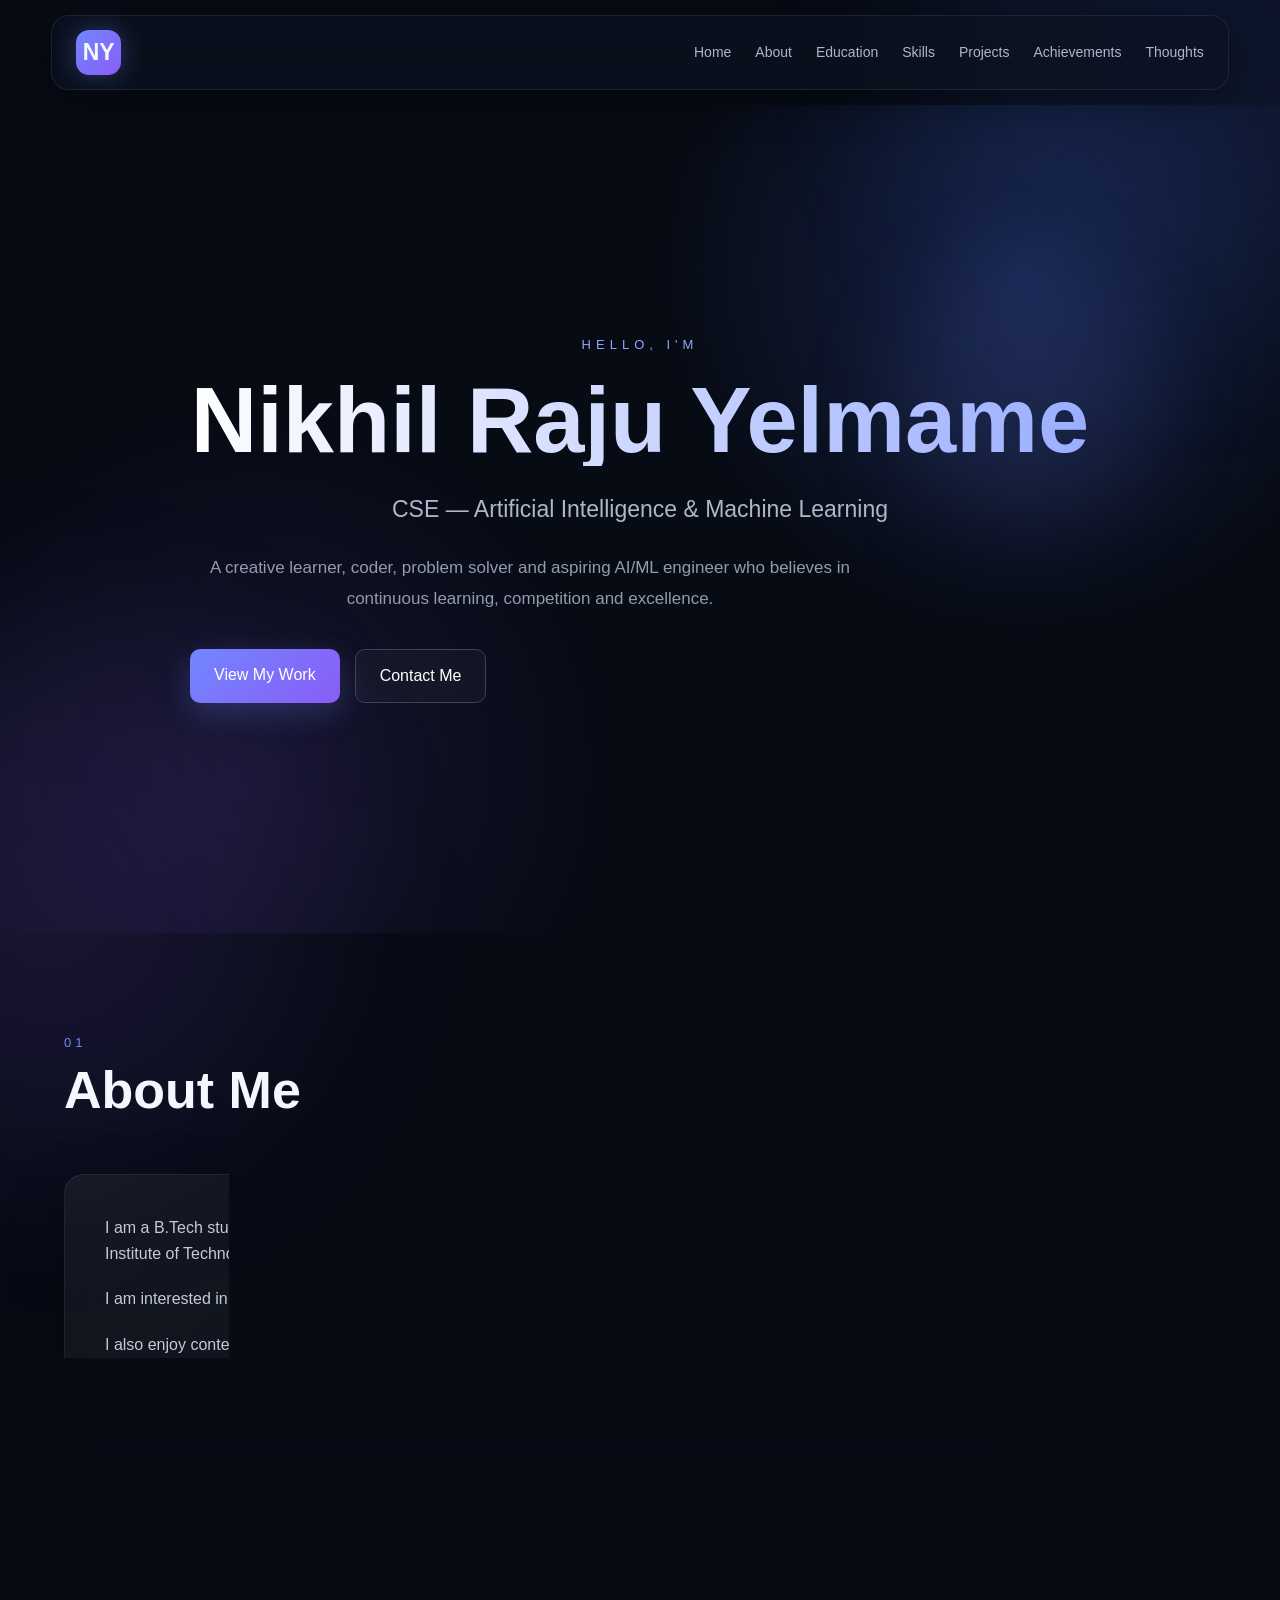
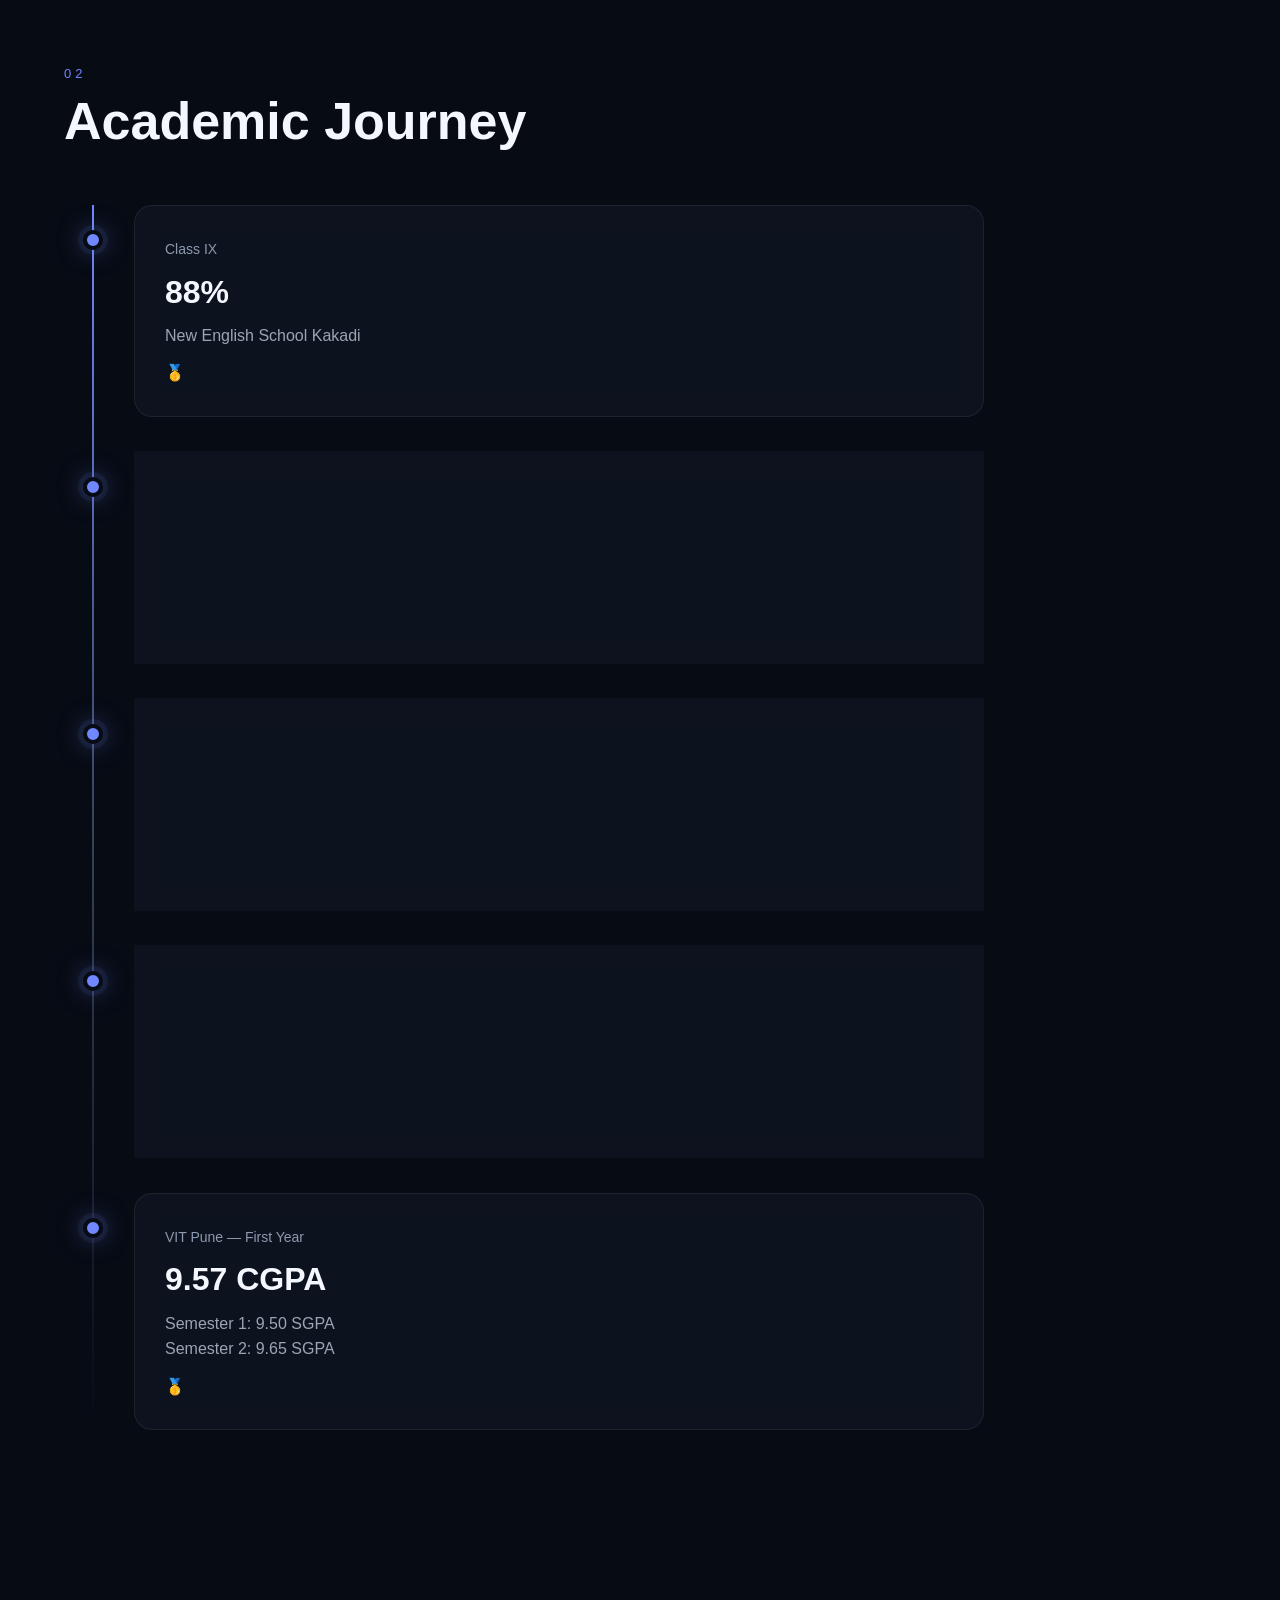
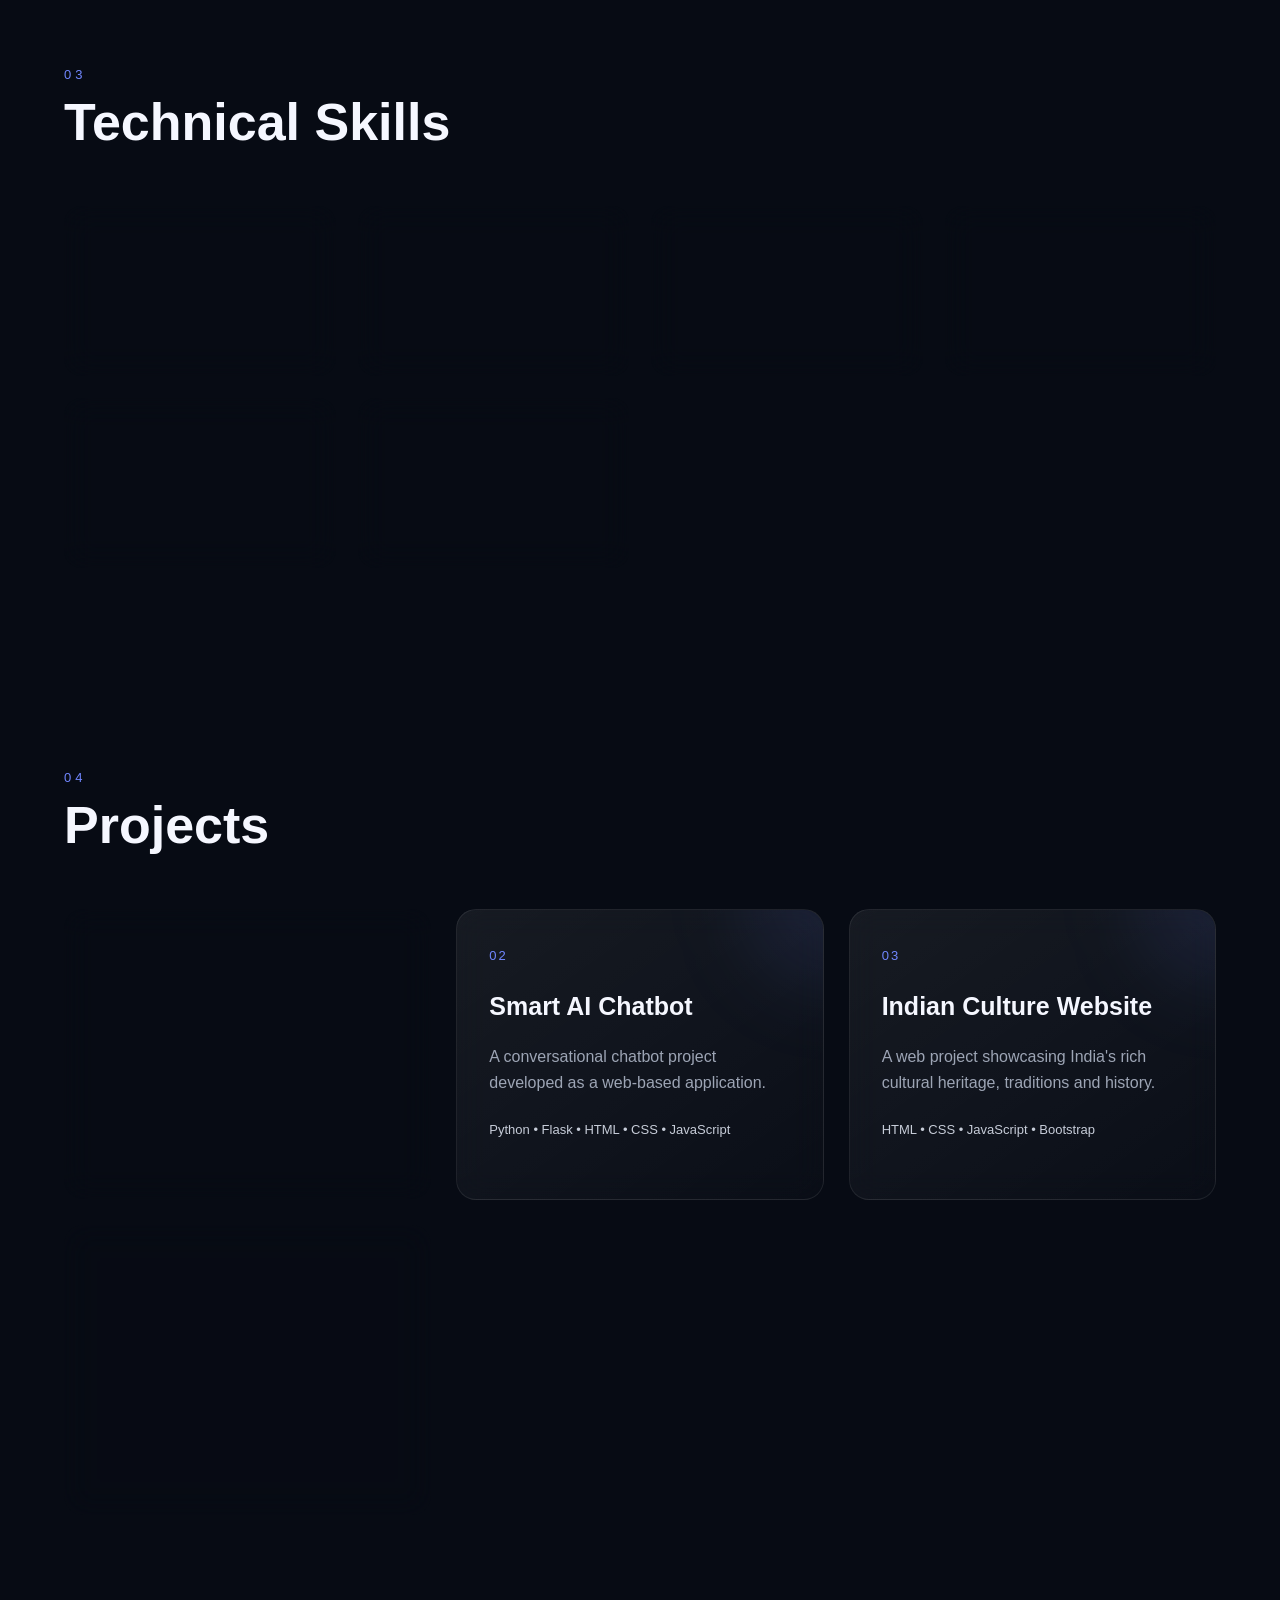
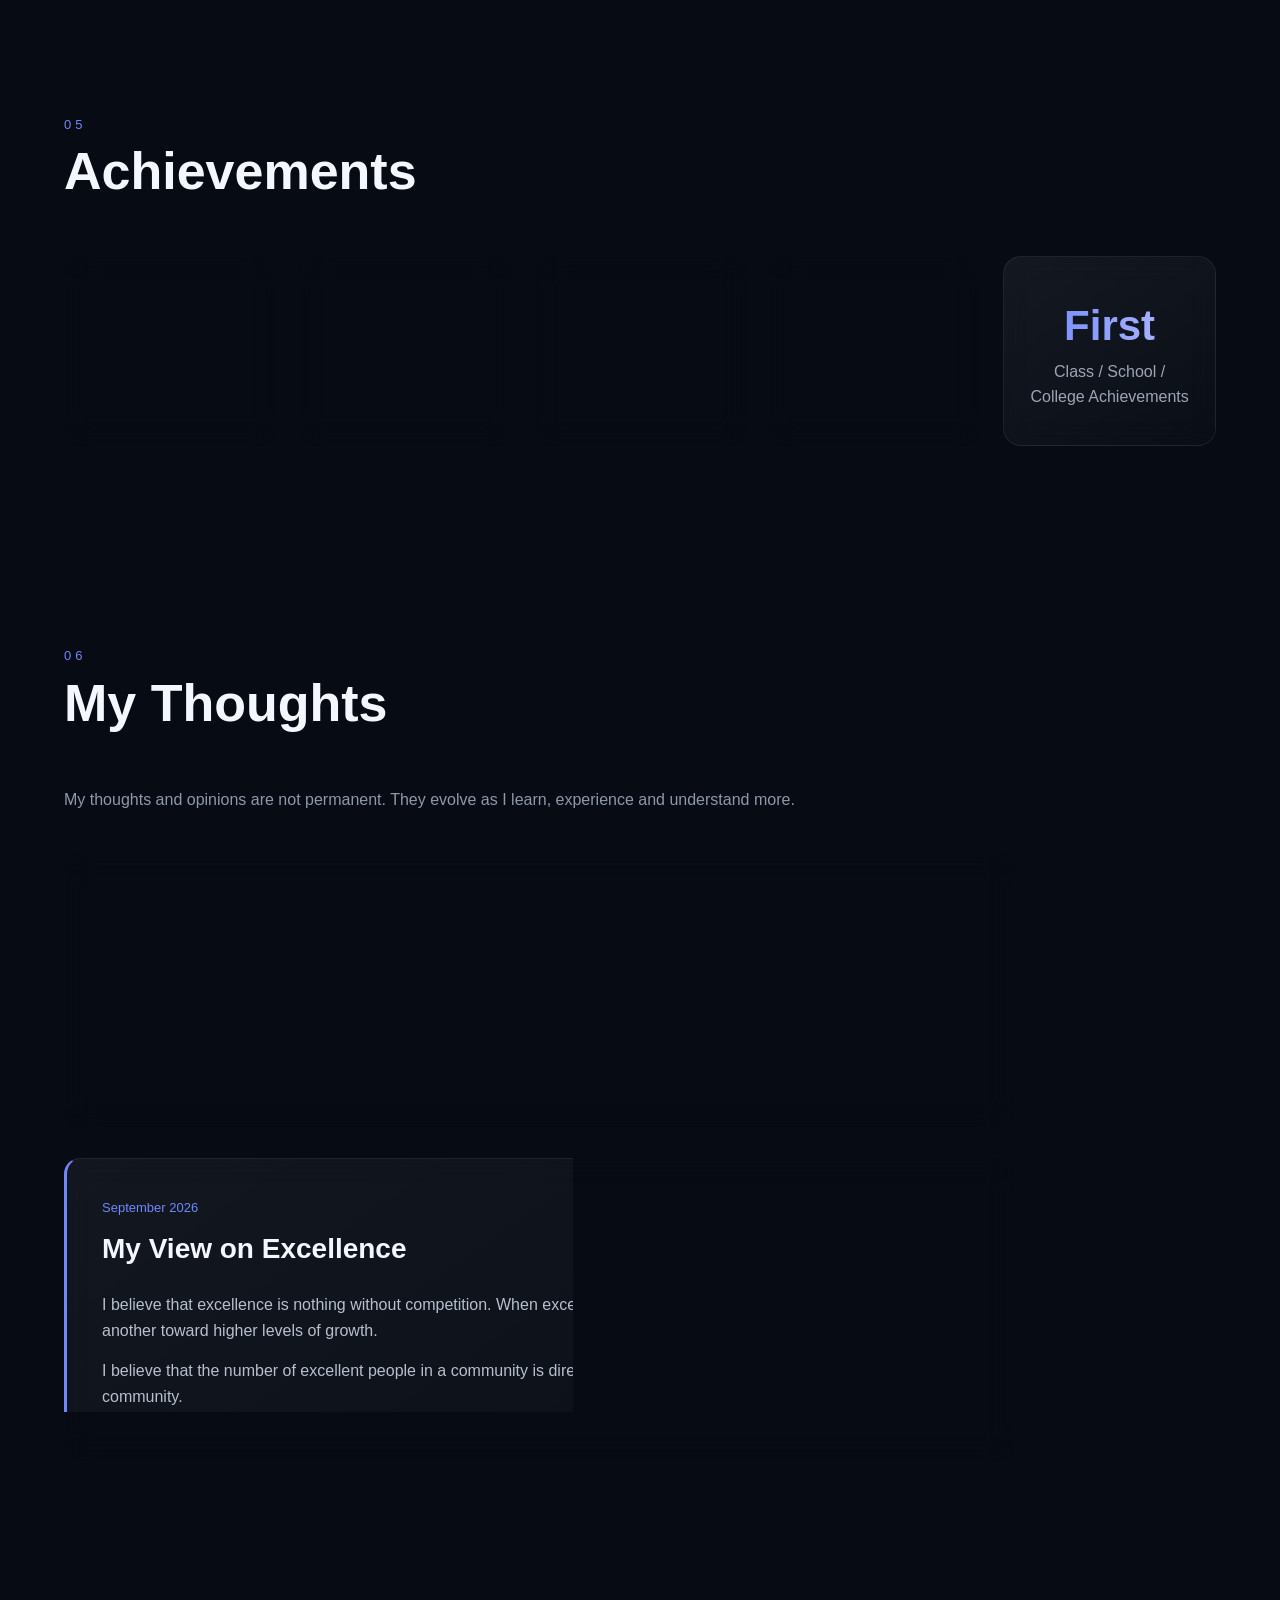
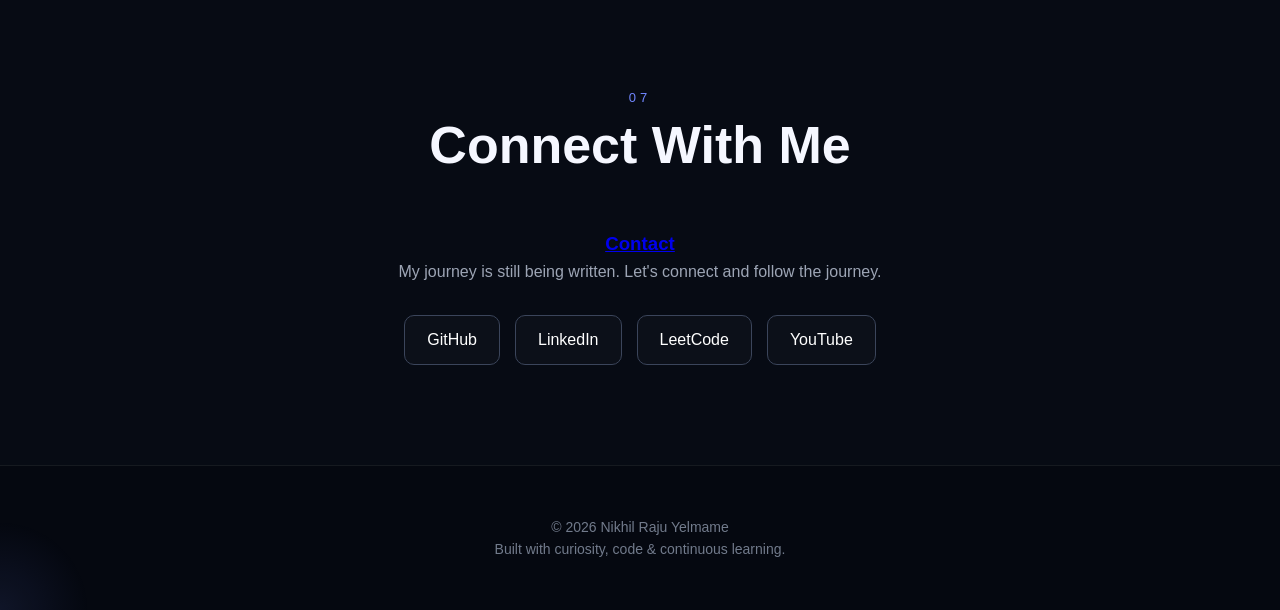
<file: index.html>
<!DOCTYPE html>
<html lang="en">
<head>
    <meta charset="UTF-8">
    <meta name="viewport" content="width=device-width, initial-scale=1.0">
    <title>Nikhil Yelmame</title>
    <link rel="stylesheet" href="style.css">
</head>
<body>
    <header class="navbar">
       <div class="logo">
        NY
       </div>
       <nav> 
        <a href="#home">Home</a> 
        <a href="#about">About</a> 
        <a href="#education">Education</a> 
        <a href="#skills">Skills</a> 
        <a href="#projects">Projects</a> 
        <a href="#achievements">Achievements</a> 
        <a href="#thoughts">Thoughts</a> 
        </nav>
    </header>
<!-- ================= HOME ================= -->
<section id="home" class="hero">

    <div class="hero-content">

        <p class="intro">HELLO, I'M</p>

        <h1>Nikhil Raju Yelmame</h1>

        <h2>CSE — Artificial Intelligence & Machine Learning</h2>

        <p class="hero-description">
            A creative learner, coder, problem solver and aspiring AI/ML engineer
            who believes in continuous learning, competition and excellence.
        </p>

        <div class="hero-buttons">

            <a href="#projects" class="btn primary-btn">
                View My Work
            </a>

            <a href="#contact" class="btn secondary-btn">
                Contact Me
            </a>

        </div>

    </div>

</section>
    <!-- ================= ABOUT ================= --> 
    <section id="about" class="section"> 
        <div class="section-heading"> 
            <p>01</p> 
            <h2>About Me</h2> 
        </div> 
        <div class="about-card"> 
            <p> I am a B.Tech student pursuing CSE with a specialization in Artificial Intelligence and Machine Learning at Vishwakarma Institute of Technology, Pune. </p> 
            <p> I am interested in coding, problem solving, technology, learning new skills and continuously improving myself. </p> 
            <p> I also enjoy content creation, travelling, trekking, sports and exploring new ideas. </p> 
            <p class="placeholder"> More about my journey will be added soon... </p> 
        </div> 
    </section> 

    <!-- ================= EDUCATION ================= --> 
     <section id="education" class="section"> 
        <div class="section-heading"> 
            <p>02</p> 
            <h2>Academic Journey</h2> 
        </div> 
        <div class="timeline"> 
            <div class="timeline-item"> 
                <div class="timeline-dot">
                </div> 
                <div class="timeline-card"> 
                    <span>Class IX</span> 
                    <h3>88%</h3> 
                    <p> New English School Kakadi </p> 
                    <strong>🥇</strong> 
                </div> 
            </div> 
            <div class="timeline-item"> 
                <div class="timeline-dot"></div> 
                <div class="timeline-card"> 
                    <span>Class X — SSC</span> 
                    <h3>93%</h3> 
                    <p> New English School Kakadi </p> 
                    <strong>🥇</strong> 
                </div> </div> <div class="timeline-item"> 
                    <div class="timeline-dot"></div> 
                    <div class="timeline-card"> 
                        <span>Class XI</span> 
                        <h3>92.77%</h3> 
                        <p> Shree Ganesh Junior College Korhale </p> 
                        <strong>🥇</strong> 
                    </div> 
                </div> 
                <div class="timeline-item"> 
                    <div class="timeline-dot">

                    </div> <div class="timeline-card"> 
                        <span>Class XII — HSC</span> 
                        <h3>89%</h3> 
                        <p> Shree Ganesh Junior College Korhale </p> 
                        <strong>🥇</strong> 
                    </div> 
                </div> 
                    <div class="timeline-item"> 
                        <div class="timeline-dot"></div> 
                        <div class="timeline-card"> 
                            <span>VIT Pune — First Year</span> 
                            <h3>9.57 CGPA</h3> 
                            <p> Semester 1: 9.50 SGPA 
                                <br> Semester 2: 9.65 SGPA </p> 
                                <strong>🥇</strong> 
                            </div> 
                        </div> 
                    </div> 
                </section> 

                <!-- ================= SKILLS ================= --> 
                 <section id="skills" class="section"> 
                    <div class="section-heading"> 
                        <p>03</p> 
                        <h2>Technical Skills</h2> 
                    </div> 
                    <div class="skills-grid"> 
                        <div class="skill-card"> 
                            <h3>C / C++</h3> 
                            <p>Programming & Problem Solving</p> 
                        </div> 
                        <div class="skill-card"> 
                            <h3>DSA</h3> 
                            <p>Data Structures & Algorithms in C++</p> 
                        </div> <div class="skill-card"> 
                            <h3>Java</h3> 
                            <p>Object Oriented Programming</p> 
                        </div> <div class="skill-card"> 
                            <h3>Python</h3> 
                            <p>Programming & Development</p> 
                        </div> 
                        <div class="skill-card"> 
                            <h3>SQL</h3> 
                            <p>Database Management</p> 
                        </div> 
                        <div class="skill-card">
                            <h3>Web Development</h3> 
                            <p>HTML • CSS • JavaScript</p> 
                        </div> 
                    </div>
                    
                    
    </section>
    <!-- ================= PROJECTS ================= -->
    <section id="projects" class="section">
    <div class="section-heading">
        <p>04</p>
        <h2>Projects</h2>
    </div>
    <div class="projects-grid">
    <div class="project-card">
      <span>01</span>
      <h3>Smart Blind Stick</h3>
      <p> A smart assistive navigation system designed to help visually impaired individuals. </p>
      <div class="tech"> Arduino • Sensors • GPS • GSM </div>
    </div>
    <div class="project-card">
      <span>02</span>
      <h3>Smart AI Chatbot</h3>
      <p> A conversational chatbot project developed as a web-based application. </p>
      <div class="tech"> Python • Flask • HTML • CSS • JavaScript </div>
    </div>
    <div class="project-card">
      <span>03</span>
      <h3>Indian Culture Website</h3>
      <p> A web project showcasing India's rich cultural heritage, traditions and history. </p>
      <div class="tech"> HTML • CSS • JavaScript • Bootstrap </div>
    </div>
    <div class="project-card upcoming">
      <span>04</span>
      <h3>More Projects</h3>
      <p> New projects will be added as my journey continues. </p>
      <div class="tech"> Coming Soon </div>
    </div>
    </div>
    </section>

    <!-- ================= ACHIEVEMENTS ================= -->
    <section id="achievements" class="section">
    <div class="section-heading">
        <p>05</p>
        <h2>Achievements</h2>
    </div>
    <div class="achievement-grid">
        <div class="achievement-card">
        <h3>97.34</h3>
        <p>MHT-CET Percentile</p>
        </div>
        <div class="achievement-card">
        <h3>88.48</h3>
        <p>JEE Main Percentile</p>
        </div>
        <div class="achievement-card">
            <h3>399</h3>
            <p>NEET 2025</p>
        </div>
        <div class="achievement-card">
        <h3>9.57</h3>
        <p>Engineering CGPA</p>
        </div>
        <div class="achievement-card">
        <h3>First</h3>
        <p>Class / School / College Achievements</p>
        </div>
    </div>
    </section>

    <!-- ================= THOUGHTS ================= -->
    <section id="thoughts" class="section">
    <div class="section-heading">
        <p>06</p>
        <h2>My Thoughts</h2>
    </div>
    <p class="section-intro">
        My thoughts and opinions are not permanent. They evolve as I learn, experience and understand more.
    </p>
    <div class="thought-card">
        <span>September 2026</span>
        <h3>My View on Ego</h3>
        <p>
        I believe that, when controlled in the right way, ego can become a powerful weapon that pushes us toward excellence.
        </p>
        <p>
        For me, ego can act as a booster of life — not by putting others down, but by challenging ourselves to become better than who we were yesterday.
        </p>
    </div>
    <div class="thought-card">
        <span>September 2026</span>
        <h3>My View on Excellence</h3>
        <p>
        I believe that excellence is nothing without competition. When excellent people compete with each other, they push one another toward higher levels of growth.
        </p>
        <p>
        I believe that the number of excellent people in a community is directly proportional to the growth of excellence within that community.
        </p>
    </div>
    </section>

    <!-- ================= CONTACT ================= -->
    <section id="contact" class="section contact-section">
    <div class="section-heading">
        <p>07</p>
        <h2>Connect With Me</h2>
    </div>
    <a href="contact.html"><h3>Contact</h3></a>
    <p>My journey is still being written. Let's connect and follow the journey.</p>
    <div class="social-links">
        <a href="#" target="_blank">GitHub</a>
        <a href="#" target="_blank">LinkedIn</a>
        <a href="#" target="_blank">LeetCode</a>
        <a href="#" target="_blank">YouTube</a>
    </div>
    </section>

    <!-- ================= FOOTER ================= -->
    <footer>
    <p>© 2026 Nikhil Raju Yelmame</p>
    <p>Built with curiosity, code & continuous learning.</p>
    </footer>

    <script src="script.js"></script>
    </body>
    </html>
</file>
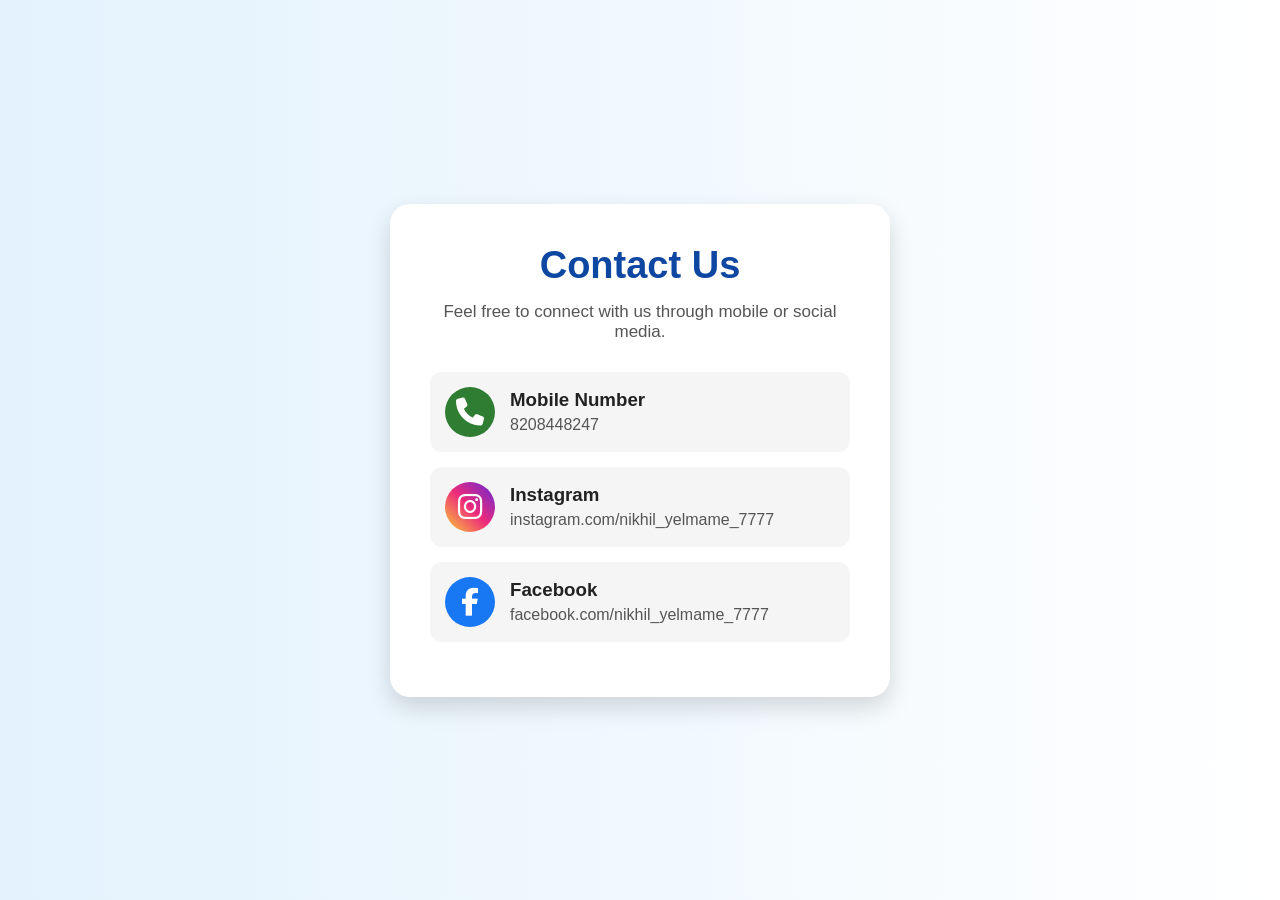
<file: contact.html>
<!DOCTYPE html>
<html lang="en">
<head>
  <meta charset="UTF-8" />
  <meta name="viewport" content="width=device-width, initial-scale=1.0"/>
  <title>Contact Section</title>

  <!-- Font Awesome Icons -->
  <link rel="stylesheet"
    href="https://cdnjs.cloudflare.com/ajax/libs/font-awesome/6.5.1/css/all.min.css"/>

  <style>

    *{
      margin:0;
      padding:0;
      box-sizing:border-box;
      font-family:Arial, sans-serif;
    }

    body{
      background:linear-gradient(to right,#e3f2fd,#ffffff);
      display:flex;
      justify-content:center;
      align-items:center;
      height:100vh;
    }

    .contact-section{
      width:90%;
      max-width:500px;
      background:white;
      padding:40px;
      border-radius:20px;
      box-shadow:0 10px 25px rgba(0,0,0,0.15);
      text-align:center;
    }

    .contact-section h1{
      color:#0d47a1;
      margin-bottom:15px;
      font-size:38px;
    }

    .contact-section p{
      color:#555;
      margin-bottom:30px;
      font-size:17px;
    }

    .contact-box{
      display:flex;
      align-items:center;
      gap:15px;
      background:#f5f5f5;
      padding:15px;
      margin:15px 0;
      border-radius:12px;
      transition:0.3s;
    }

    .contact-box:hover{
      transform:translateY(-5px);
      background:#e3f2fd;
    }

    .contact-box i{
      font-size:28px;
      width:50px;
      height:50px;
      display:flex;
      justify-content:center;
      align-items:center;
      border-radius:50%;
      color:white;
    }

    .phone i{
      background:#2e7d32;
    }

    .instagram i{
      background:linear-gradient(45deg,#f9ce34,#ee2a7b,#6228d7);
    }

    .facebook i{
      background:#1877f2;
    }

    .contact-info{
      text-align:left;
    }

    .contact-info h3{
      margin-bottom:5px;
      color:#222;
    }

    .contact-info a{
      text-decoration:none;
      color:#555;
      font-size:16px;
    }

    .contact-info a:hover{
      color:#0d47a1;
    }

  </style>
</head>
<body>

  <section class="contact-section" id="contact">

    <h1>Contact Us</h1>

    <p>Feel free to connect with us through mobile or social media.</p>

    <!-- Mobile Number -->
    <div class="contact-box phone">
      <i class="fa-solid fa-phone"></i>

      <div class="contact-info">
        <h3>Mobile Number</h3>
        <a href="tel:8208448247">8208448247</a>
      </div>
    </div>

    <!-- Instagram -->
    <div class="contact-box instagram">
      <i class="fa-brands fa-instagram"></i>

      <div class="contact-info">
        <h3>Instagram</h3>
        <a href="https://www.instagram.com/nikhil_yelmame_7777/">instagram.com/nikhil_yelmame_7777</a>
      </div>
    </div>

    <!-- Facebook -->
    <div class="contact-box facebook">
      <i class="fa-brands fa-facebook-f"></i>

      <div class="contact-info">
        <h3>Facebook</h3>
        <a href="https://www.facebook.com/nikhil_yelmame_7777/">facebook.com/nikhil_yelmame_7777</a>
      </div>
    </div>

  </section>

</body>
</html>
</file>
<file: style.css>
/* =========================================================
   NIKHIL RAJU YELMAME — INTERACTIVE PORTFOLIO
   Modern • Glassmorphism • Motion • Responsive
========================================================= */


/* =========================================================
   BASIC RESET
========================================================= */

* {
    margin: 0;
    padding: 0;
    box-sizing: border-box;
}

html {
    scroll-behavior: smooth;
}

body {
    font-family: Arial, sans-serif;
    background: #070b14;
    color: #f5f7ff;
    line-height: 1.6;
    overflow-x: hidden;
}


/* =========================================================
   ANIMATED BACKGROUND
========================================================= */

body::before,
body::after {
    content: "";
    position: fixed;
    width: 500px;
    height: 500px;
    border-radius: 50%;
    filter: blur(100px);
    opacity: 0.12;
    z-index: -2;
    pointer-events: none;
}

body::before {
    background: #4169e1;
    top: -200px;
    right: -150px;
    animation: floatingGlow 12s ease-in-out infinite alternate;
}

body::after {
    background: #8a5cf6;
    bottom: -250px;
    left: -200px;
    animation: floatingGlow 15s ease-in-out infinite alternate-reverse;
}

@keyframes floatingGlow {

    0% {
        transform: translate(0, 0) scale(1);
    }

    50% {
        transform: translate(80px, 40px) scale(1.15);
    }

    100% {
        transform: translate(-40px, 80px) scale(0.95);
    }
}


/* =========================================================
   CUSTOM SELECTION
========================================================= */

::selection {
    background: #7187ff;
    color: white;
}


/* =========================================================
   SCROLLBAR
========================================================= */

::-webkit-scrollbar {
    width: 8px;
}

::-webkit-scrollbar-track {
    background: #070b14;
}

::-webkit-scrollbar-thumb {
    background: #35446f;
    border-radius: 20px;
}

::-webkit-scrollbar-thumb:hover {
    background: #7187ff;
}


/* =========================================================
   NAVBAR
========================================================= */

.navbar {
    position: sticky;
    top: 15px;
    z-index: 1000;

    width: 92%;
    margin: 15px auto;

    display: flex;
    justify-content: space-between;
    align-items: center;

    padding: 14px 24px;

    background: rgba(12, 18, 32, 0.72);
    backdrop-filter: blur(18px);
    -webkit-backdrop-filter: blur(18px);

    border: 1px solid rgba(255, 255, 255, 0.08);
    border-radius: 18px;

    box-shadow:
        0 10px 40px rgba(0, 0, 0, 0.35);

    transition: 0.4s ease;
}

.navbar:hover {
    border-color: rgba(113, 135, 255, 0.35);

    box-shadow:
        0 10px 50px rgba(0, 0, 0, 0.45),
        0 0 30px rgba(113, 135, 255, 0.08);
}


/* =========================================================
   LOGO
========================================================= */

.logo {
    font-size: 23px;
    font-weight: bold;

    width: 45px;
    height: 45px;

    display: flex;
    justify-content: center;
    align-items: center;

    border-radius: 13px;

    background:
        linear-gradient(
            135deg,
            #7187ff,
            #8a5cf6
        );

    box-shadow:
        0 0 25px rgba(113, 135, 255, 0.35);
}


/* =========================================================
   NAV LINKS
========================================================= */

.navbar nav {
    display: flex;
    gap: 24px;
    flex-wrap: wrap;
}

.navbar nav a {
    position: relative;

    color: #aeb7ca;
    text-decoration: none;

    font-size: 14px;

    transition: 0.3s ease;
}

.navbar nav a:hover {
    color: white;
    transform: translateY(-2px);
}

.navbar nav a::after {
    content: "";

    position: absolute;

    left: 50%;
    bottom: -7px;

    width: 0;
    height: 2px;

    background: #7187ff;

    transform: translateX(-50%);

    transition: width 0.3s ease;
}

.navbar nav a:hover::after {
    width: 100%;
}


/* =========================================================
   HERO
========================================================= */
.hero {
    min-height: 92vh;
    display: flex;
    align-items: center;
    justify-content: center;
    text-align: center;
    padding: 100px 20px;
    position: relative;
    overflow: hidden;

    background:
        radial-gradient(
            circle at 80% 20%,
            rgba(65, 105, 225, 0.25),
            transparent 30%
        ),
        radial-gradient(
            circle at 20% 80%,
            rgba(138, 92, 246, 0.12),
            transparent 30%
        );
}

/* =========================================================
   FLOATING HERO LIGHT
========================================================= */

.hero::before {
    content: "";

    position: absolute;

    width: 250px;
    height: 250px;

    border-radius: 50%;

    background: rgba(113, 135, 255, 0.12);

    filter: blur(50px);

    right: 10%;
    top: 20%;

    animation: heroFloat 7s ease-in-out infinite;
}

@keyframes heroFloat {

    0%,
    100% {
        transform: translate(0, 0);
    }

    50% {
        transform: translate(-40px, 50px);
    }
}


/* =========================================================
   HERO CONTENT
========================================================= */

.hero-content {
    max-width: 900px;
    position: relative;
    width: 100%;
    margin: 0 auto;
    z-index: 2;
}

/* =========================================================
   INTRO
========================================================= */

.intro {
    letter-spacing: 5px;

    font-size: 13px;

    color: #8ea7ff;

    margin-bottom: 18px;

    animation: fadeIn 1s ease forwards;
}


/* =========================================================
   NAME
========================================================= */

.hero h1 {
    font-size: clamp(48px, 8vw, 92px);

    line-height: 1;

    margin-bottom: 25px;

    background:
        linear-gradient(
            90deg,
            #ffffff,
            #9aaeff,
            #ffffff
        );

    background-size: 200% auto;

    -webkit-background-clip: text;
    background-clip: text;

    color: transparent;

    animation:
        gradientMove 5s linear infinite,
        heroText 1s ease forwards;
}

@keyframes gradientMove {

    to {
        background-position: 200% center;
    }
}

@keyframes heroText {

    from {
        opacity: 0;
        transform: translateY(30px);
    }

    to {
        opacity: 1;
        transform: translateY(0);
    }
}


/* =========================================================
   ROLE
========================================================= */

.hero h2 {
    font-size: 23px;

    color: #aeb6c7;

    font-weight: normal;

    margin-bottom: 25px;
}


/* =========================================================
   DESCRIPTION
========================================================= */

.hero-description {
    max-width: 680px;

    color: #929caf;

    font-size: 17px;

    line-height: 1.8;
}


/* =========================================================
   BUTTONS
========================================================= */

.hero-buttons {
    display: flex;

    gap: 15px;

    margin-top: 35px;
}

.btn {
    padding: 13px 24px;

    border-radius: 10px;

    text-decoration: none;

    position: relative;

    overflow: hidden;

    transition:
        transform 0.3s ease,
        box-shadow 0.3s ease;
}

.primary-btn {
    background:
        linear-gradient(
            135deg,
            #7187ff,
            #8a5cf6
        );

    color: white;

    box-shadow:
        0 10px 30px rgba(113, 135, 255, 0.25);
}

.secondary-btn {
    border: 1px solid #39445e;

    color: white;

    background: rgba(255, 255, 255, 0.03);
}

.btn:hover {
    transform: translateY(-5px) scale(1.03);
}

.primary-btn:hover {
    box-shadow:
        0 15px 40px rgba(113, 135, 255, 0.4);
}

.secondary-btn:hover {
    border-color: #7187ff;

    background: rgba(113, 135, 255, 0.08);
}


/* =========================================================
   SECTIONS
========================================================= */

/*
   IMPORTANT:
   Sections are visible by default.
   This prevents the website from becoming blank
   if JavaScript fails or is disabled.
*/

.section {
    max-width: 1200px;
    width: 90%;
    margin: 0 auto;
    padding: 100px 0;

    opacity: 1;
    transform: translateY(0);
}
/* =========================================================
   SECTION HEADING
========================================================= */

.section-heading {
    margin-bottom: 55px;
}

.section-heading p {
    color: #7187ff;

    font-size: 13px;

    letter-spacing: 4px;

    margin-bottom: 8px;
}

.section-heading h2 {
    font-size: clamp(34px, 5vw, 52px);

    line-height: 1.1;
}


/* =========================================================
   SECTION INTRO
========================================================= */

.section-intro {
    color: #8e98ab;

    max-width: 750px;

    margin-bottom: 40px;
}


/* =========================================================
   ABOUT CARD
========================================================= */

.about-card {
    max-width: 950px;

    padding: 40px;

    background:
        linear-gradient(
            145deg,
            rgba(255, 255, 255, 0.055),
            rgba(255, 255, 255, 0.015)
        );

    backdrop-filter: blur(15px);

    border: 1px solid rgba(255, 255, 255, 0.08);

    border-radius: 20px;

    box-shadow:
        0 20px 60px rgba(0, 0, 0, 0.25);

    transition: 0.4s ease;
}

.about-card:hover {
    transform: translateY(-8px);

    border-color: rgba(113, 135, 255, 0.3);

    box-shadow:
        0 25px 70px rgba(0, 0, 0, 0.35),
        0 0 30px rgba(113, 135, 255, 0.08);
}

.about-card p {
    margin-bottom: 20px;

    color: #c4cada;

    font-size: 16px;
}

.placeholder {
    color: #7187ff !important;
}


/* =========================================================
   TIMELINE
========================================================= */

.timeline {
    position: relative;

    max-width: 900px;

    margin-left: 20px;
}

.timeline::before {
    content: "";

    position: absolute;

    left: 8px;

    top: 0;
    bottom: 0;

    width: 2px;

    background:
        linear-gradient(
            to bottom,
            #7187ff,
            #39445e,
            transparent
        );
}

.timeline-item {
    position: relative;

    padding-left: 50px;

    margin-bottom: 35px;
}

.timeline-dot {
    position: absolute;

    left: -1px;

    top: 25px;

    width: 20px;
    height: 20px;

    border-radius: 50%;

    background: #7187ff;

    border: 4px solid #070b14;

    box-shadow:
        0 0 0 5px rgba(113, 135, 255, 0.08),
        0 0 25px rgba(113, 135, 255, 0.5);

    transition: 0.3s ease;
}

.timeline-item:hover .timeline-dot {
    transform: scale(1.4);

    box-shadow:
        0 0 0 8px rgba(113, 135, 255, 0.08),
        0 0 35px rgba(113, 135, 255, 0.7);
}

.timeline-card {
    padding: 30px;

    background:
        rgba(17, 23, 37, 0.65);

    backdrop-filter: blur(12px);

    border:
        1px solid rgba(255, 255, 255, 0.07);

    border-radius: 18px;

    transition:
        transform 0.4s ease,
        border-color 0.4s ease,
        box-shadow 0.4s ease;
}

.timeline-card:hover {
    transform: translateX(10px);

    border-color: rgba(113, 135, 255, 0.35);

    box-shadow:
        0 15px 40px rgba(0, 0, 0, 0.3);
}

.timeline-card span {
    color: #8d99ae;

    font-size: 14px;
}

.timeline-card h3 {
    font-size: 32px;

    margin: 5px 0;
}

.timeline-card p {
    color: #9da5b5;
}

.timeline-card strong {
    display: block;

    margin-top: 12px;

    color: #d9deeb;
}


/* =========================================================
   SKILLS
========================================================= */

.skills-grid {
    display: grid;

    grid-template-columns:
        repeat(auto-fit, minmax(220px, 1fr));

    gap: 22px;
}

.skill-card {
    min-height: 170px;

    padding: 30px;

    display: flex;

    flex-direction: column;

    justify-content: center;

    background:
        linear-gradient(
            145deg,
            rgba(255, 255, 255, 0.055),
            rgba(255, 255, 255, 0.015)
        );

    backdrop-filter: blur(15px);

    border:
        1px solid rgba(255, 255, 255, 0.07);

    border-radius: 18px;

    transition:
        transform 0.4s ease,
        box-shadow 0.4s ease,
        border-color 0.4s ease;
}

.skill-card:hover {
    transform:
        translateY(-10px)
        rotateX(3deg)
        rotateY(-3deg);

    border-color:
        rgba(113, 135, 255, 0.4);

    box-shadow:
        0 20px 50px rgba(0, 0, 0, 0.35),
        0 0 30px rgba(113, 135, 255, 0.08);
}

.skill-card h3 {
    font-size: 23px;

    margin-bottom: 10px;
}

.skill-card p {
    color: #929caf;
}


/* =========================================================
   PROJECTS
========================================================= */

.projects-grid {
    display: grid;

    grid-template-columns:
        repeat(auto-fit, minmax(280px, 1fr));

    gap: 25px;
}

.project-card {
    min-height: 290px;

    padding: 32px;

    position: relative;

    overflow: hidden;

    background:
        linear-gradient(
            145deg,
            rgba(255, 255, 255, 0.065),
            rgba(255, 255, 255, 0.015)
        );

    backdrop-filter: blur(15px);

    border:
        1px solid rgba(255, 255, 255, 0.08);

    border-radius: 20px;

    transition:
        transform 0.45s ease,
        box-shadow 0.45s ease,
        border-color 0.45s ease;
}


/* =========================================================
   CARD LIGHT
========================================================= */

.project-card::before {
    content: "";

    position: absolute;

    width: 180px;
    height: 180px;

    border-radius: 50%;

    background: rgba(113, 135, 255, 0.1);

    filter: blur(40px);

    top: -100px;
    right: -100px;

    transition: 0.5s ease;
}

.project-card:hover::before {
    transform: scale(2);
}

.project-card:hover {
    transform:
        translateY(-12px)
        scale(1.015);

    border-color:
        rgba(113, 135, 255, 0.4);

    box-shadow:
        0 25px 60px rgba(0, 0, 0, 0.4),
        0 0 35px rgba(113, 135, 255, 0.08);
}

.project-card > span {
    color: #7187ff;

    font-size: 13px;

    letter-spacing: 2px;
}

.project-card h3 {
    font-size: 25px;

    margin: 18px 0;
}

.project-card p {
    color: #9da5b5;
}

.tech {
    margin-top: 25px;

    color: #c7cdd9;

    font-size: 13px;
}

.upcoming {
    opacity: 0.55;
}


/* =========================================================
   ACHIEVEMENTS
========================================================= */

.achievement-grid {
    display: grid;

    grid-template-columns:
        repeat(auto-fit, minmax(200px, 1fr));

    gap: 22px;
}

.achievement-card {
    padding: 35px 25px;

    text-align: center;

    background:
        linear-gradient(
            145deg,
            rgba(255, 255, 255, 0.06),
            rgba(255, 255, 255, 0.015)
        );

    backdrop-filter: blur(15px);

    border:
        1px solid rgba(255, 255, 255, 0.07);

    border-radius: 18px;

    transition: 0.4s ease;
}

.achievement-card:hover {
    transform:
        translateY(-10px)
        scale(1.03);

    border-color:
        rgba(113, 135, 255, 0.35);

    box-shadow:
        0 20px 50px rgba(0, 0, 0, 0.35);
}

.achievement-card h3 {
    font-size: 42px;

    background:
        linear-gradient(
            90deg,
            #7187ff,
            #b2bcff
        );

    -webkit-background-clip: text;

    background-clip: text;

    color: transparent;
}

.achievement-card p {
    color: #9da5b5;
}


/* =========================================================
   THOUGHTS
========================================================= */

.thought-card {
    max-width: 950px;

    margin-bottom: 28px;

    padding: 35px;

    position: relative;

    background:
        linear-gradient(
            145deg,
            rgba(255, 255, 255, 0.05),
            rgba(255, 255, 255, 0.015)
        );

    backdrop-filter: blur(15px);

    border:
        1px solid rgba(255, 255, 255, 0.07);

    border-left:
        3px solid #7187ff;

    border-radius: 16px;

    transition: 0.4s ease;
}

.thought-card:hover {
    transform: translateX(10px);

    border-color:
        rgba(113, 135, 255, 0.35);

    box-shadow:
        0 20px 50px rgba(0, 0, 0, 0.3);
}

.thought-card span {
    color: #7187ff;

    font-size: 13px;
}

.thought-card h3 {
    font-size: 28px;

    margin: 8px 0 20px;
}

.thought-card p {
    color: #b7bfce;

    margin-bottom: 15px;
}


/* =========================================================
   CONTACT
========================================================= */

.contact-section {
    text-align: center;
}

.contact-section .section-heading {
    text-align: center;
}

.contact-section > p {
    color: #9da5b5;
}

.social-links {
    display: flex;

    justify-content: center;

    gap: 15px;

    margin-top: 30px;

    flex-wrap: wrap;
}

.social-links a {
    color: white;

    text-decoration: none;

    border:
        1px solid #3b455b;

    padding: 11px 22px;

    border-radius: 10px;

    background:
        rgba(255, 255, 255, 0.025);

    transition: 0.3s ease;
}

.social-links a:hover {
    transform: translateY(-5px);

    color: #7187ff;

    border-color: #7187ff;

    box-shadow:
        0 10px 30px rgba(113, 135, 255, 0.15);
}


/* =========================================================
   FOOTER
========================================================= */

footer {
    text-align: center;

    padding: 50px 20px;

    border-top:
        1px solid rgba(255, 255, 255, 0.07);

    color: #727b8c;

    font-size: 14px;

    background:
        rgba(5, 8, 15, 0.7);
}


/* =========================================================
   FADE ANIMATION
========================================================= */

@keyframes fadeIn {

    from {
        opacity: 0;
        transform: translateY(15px);
    }

    to {
        opacity: 1;
        transform: translateY(0);
    }
}


/* =========================================================
   MOBILE
========================================================= */

@media (max-width: 800px) {

    .navbar {
        position: sticky;

        width: 94%;

        flex-direction: column;

        gap: 15px;

        padding: 15px;
    }

    .navbar nav {
        justify-content: center;

        gap: 12px 16px;
    }

    .hero {
        min-height: 85vh;

        padding: 70px 7%;
    }

    .hero h1 {
        font-size: clamp(42px, 13vw, 65px);
    }

    .hero h2 {
        font-size: 19px;
    }

    .hero-description {
        font-size: 15px;
    }

    .hero-buttons {
        flex-direction: column;

        align-items: flex-start;
    }

    .section {
        padding: 80px 7%;
    }

    .about-card {
        padding: 25px;
    }

    .timeline {
        margin-left: 5px;
    }

    .timeline-item {
        padding-left: 38px;
    }

    .timeline-card {
        padding: 22px;
    }

    .timeline-card h3 {
        font-size: 27px;
    }

    .project-card {
        min-height: 250px;
    }
}


/* =========================================================
   ACCESSIBILITY
========================================================= */

@media (prefers-reduced-motion: reduce) {

    *,
    *::before,
    *::after {

        animation-duration: 0.01ms !important;

        animation-iteration-count: 1 !important;

        scroll-behavior: auto !important;

        transition-duration: 0.01ms !important;
    }
}
</file>
